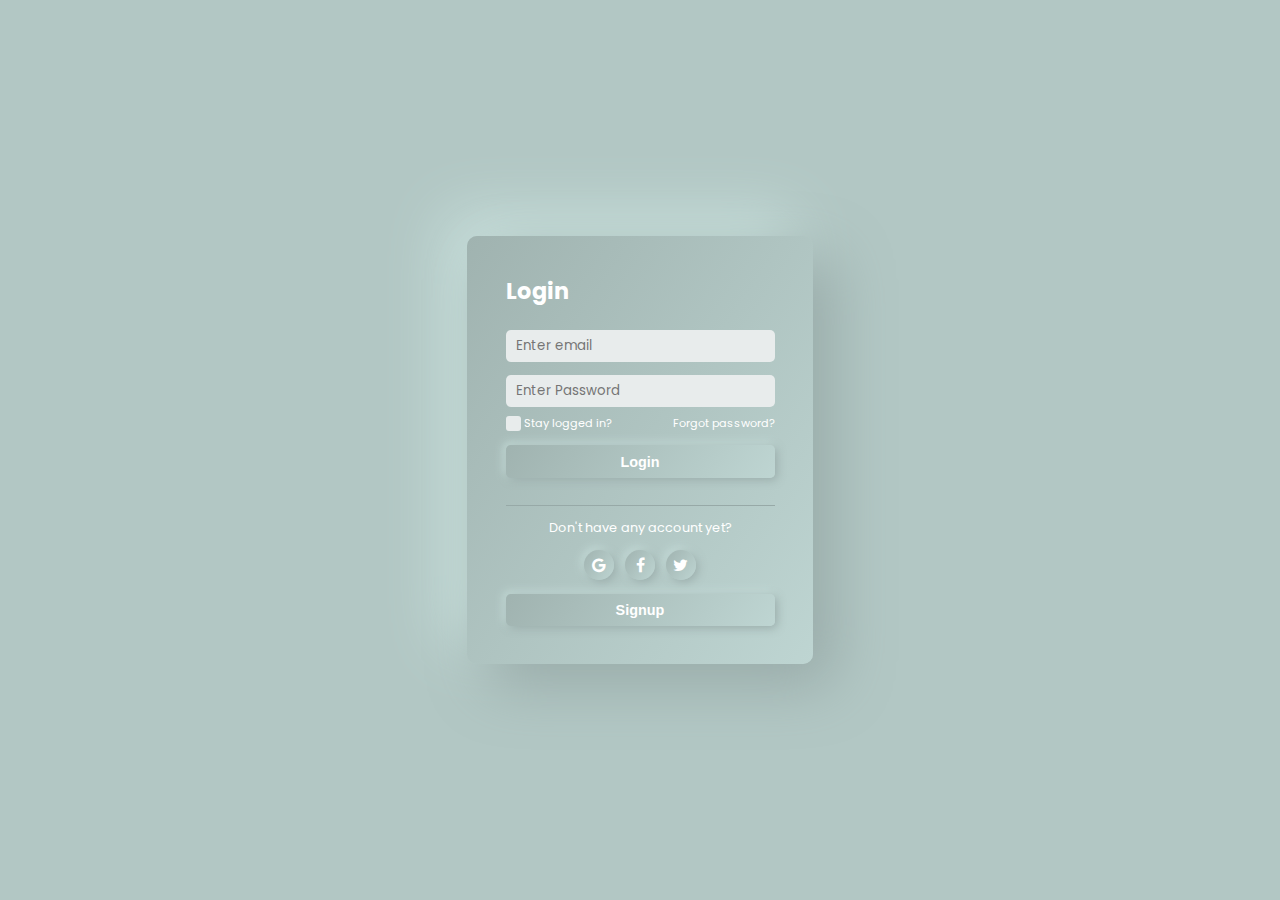
<file: index.html>
<!DOCTYPE html>
<html lang="en">

<head>
    <meta charset="UTF-8">
    <meta http-equiv="X-UA-Compatible" content="IE=edge">
    <meta name="viewport" content="width=device-width, initial-scale=1.0">
    <link rel="stylesheet" href="https://cdnjs.cloudflare.com/ajax/libs/font-awesome/4.7.0/css/font-awesome.min.css">
    <link rel="preconnect" href="https://fonts.googleapis.com">
<link rel="preconnect" href="https://fonts.gstatic.com" crossorigin>
<link href="https://fonts.googleapis.com/css2?family=Poppins:wght@400&display=swap" rel="stylesheet">
    <link rel="stylesheet" href="index.css" />
    <title>Document</title>
</head>

<body>
    <div class="form-card">
        <form>
            <div class="form-header">
                Login
            </div>
            <div class="input-fields">
                <input type="email" placeholder="Enter email" required />
                <input type="password" placeholder="Enter Password" required />
            </div>
            <div class="other-actions">
                <div class="stay-logged-in">
                    <input type="checkbox" />
                    Stay logged in?
                </div>
                Forgot password?
            </div>
            <div class="button-container">
                <button type="submit">
                    Login
                </button>
            </div>
            <hr class="horizontal-break-line" />
            <div>
                <div class="signup-header">
                    Don't have any account yet?
                </div>
                <div class="company-list">
                    <a href="#google" class="each-company">
                        <i class="fa fa-google" aria-hidden="true"></i>
                    </a>
                    <a href="#facebook" class="each-company">
                        <i class="fa fa-facebook" aria-hidden="true"></i>
                    </a>
                    <a href="#twitter" class="each-company">
                        <i class="fa fa-twitter" aria-hidden="true"></i>
                    </a>
                </div>
                <div class="button-container">
                    <button>
                        Signup
                    </button>
                </div>
            </div>
        </form>
    </div>
</body>

</html>
</file>
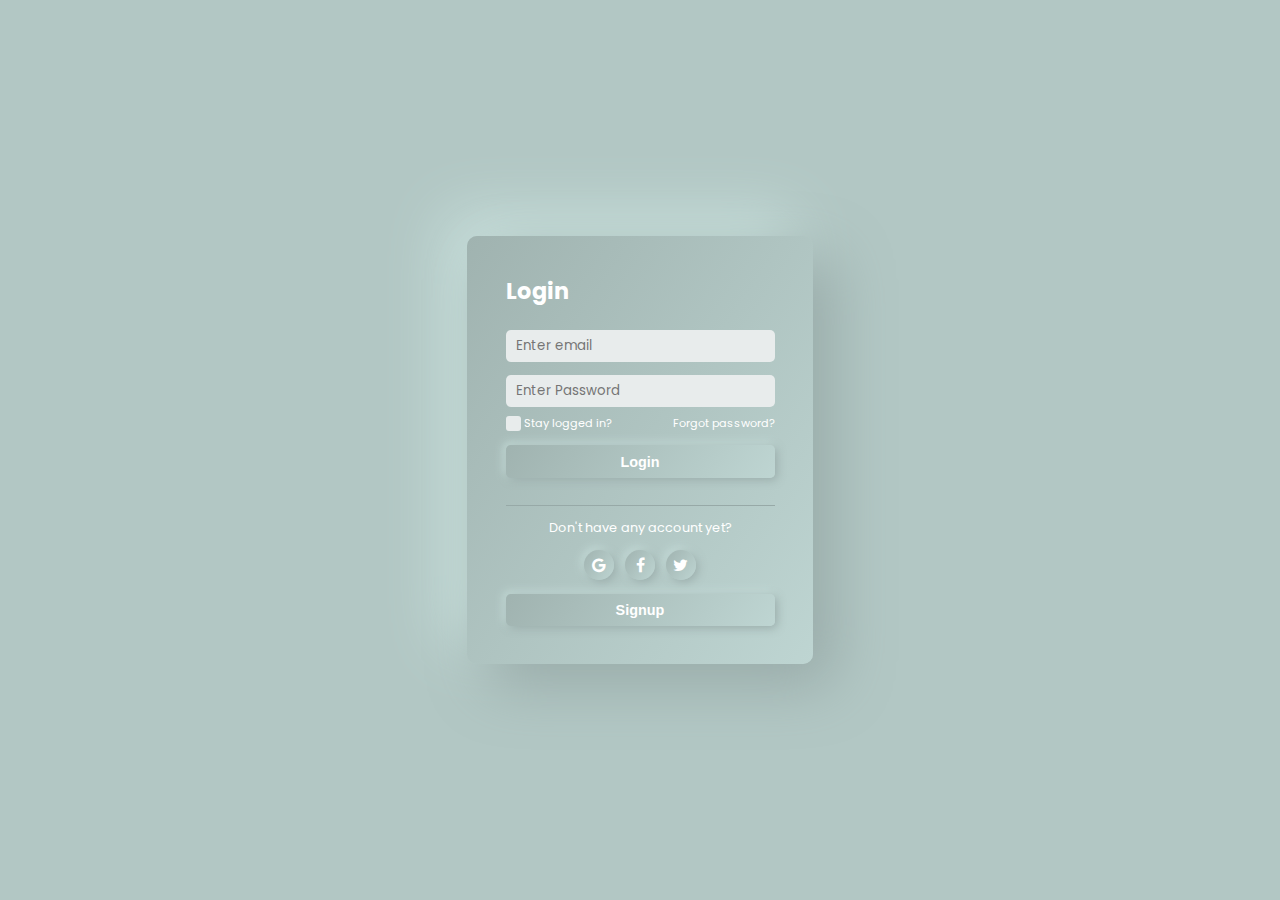
<file: t2/index.html>
<!DOCTYPE html>
<html lang="en">

<head>
    <meta charset="UTF-8">
    <meta http-equiv="X-UA-Compatible" content="IE=edge">
    <meta name="viewport" content="width=device-width, initial-scale=1.0">
    <link rel="stylesheet" href="https://cdnjs.cloudflare.com/ajax/libs/font-awesome/4.7.0/css/font-awesome.min.css">
    <link rel="preconnect" href="https://fonts.googleapis.com">
    <link rel="preconnect" href="https://fonts.gstatic.com" crossorigin>
    <link href="https://fonts.googleapis.com/css2?family=Poppins:wght@400&display=swap" rel="stylesheet">
    <link rel="stylesheet" href="index.css" />
    <title>Document</title>
</head>

<body>
    <div class="form-card">
        <form methods="post" action="">
            <div class="form-header">
                Login
            </div>
            <div class="input-fields">
                <input type="email" placeholder="Enter email" required />
                <input type="password" placeholder="Enter Password" required />
            </div>
            <div class="other-actions">
                <div class="stay-logged-in">
                    <input type="checkbox" />
                    Stay logged in?
                </div>
                Forgot password?
            </div>
            <div class="button-container">
                <button type="submit">
                    Login
                </button>
            </div>
            <hr class="horizontal-break-line" />
            <div>
                <div class="signup-header">
                    Don't have any account yet?
                </div>
                <div class="company-list">
                    <a href="#google" class="each-company">
                        <i class="fa fa-google" aria-hidden="true"></i>
                    </a>
                    <a href="#facebook" class="each-company">
                        <i class="fa fa-facebook" aria-hidden="true"></i>
                    </a>
                    <a href="#twitter" class="each-company">
                        <i class="fa fa-twitter" aria-hidden="true"></i>
                    </a>
                </div>
                <div class="button-container">
                    <button>
                        Signup
                    </button>
                </div>
            </div>
        </form>
    </div>
</body>

</html>
</file>
<file: index.css>
body {
    margin: 0;
    padding: 0;
    display: flex;
    min-height: 100vh;
    justify-content: center;
    align-items: center;
    background-color: #B2C7C4;
    font-family: 'Poppins';
}

.form-card {
    border-radius: 10px;
    background: linear-gradient(125deg, #a0b3b0, #bed5d2);
    box-shadow:  20px 20px 60px #97a9a7,
                -20px -20px 60px #cde5e1;
    padding: 3%;
}

.form-header {
    font-weight: bold;
    font-size: 1.4em;
    color: white;
}

.input-fields {
    display: flex;
    flex-direction: column;
    margin-top: 3%;
}

.input-fields input {
    margin-top: 5%;
    outline: none;
    border: none;
    border-radius: 5px;
    height: 30px;
    font-family: 'Poppins';
    padding-left: 10px;
    color: grey;
    background-color: #e8ecec;
}

.other-actions {
    display: flex;
    justify-content: space-between;
    color: white;
    font-size: 0.7em;
    margin-top: 3%;
    cursor: pointer;
}

.stay-logged-in {
    display: flex;
    align-items: center;
}

.button-container {
    margin-top: 5%;
}

button {
    /* background-color: red; */
    border: none;
    outline: none;
    padding: 3%;
    border-radius: 5px;
    background-color: transparent;
    color: white;
    background: linear-gradient(125deg, #a0b3b0, #bed5d2);
    box-shadow:  2px 2px 10px #97a9a7,
                -2px -2px 10px #cde5e1;
    width: 100%;
    font-weight: bold;
    font-size: 0.9em;
    cursor: pointer;
}

.horizontal-break-line {
    background-color: #97a9a7;
    height: 1px;
    border: none;
    outline: none;
    margin-top: 10%;
    margin-bottom: 5%;
}

.company-list {
    display: flex;
    justify-content: center;
    color: white;
}

.each-company {
    width: 30px;
    height: 30px;
    border-radius: 100%;
    display: flex;
    justify-content: center;
    align-items: center;
    margin: 5% 2% 0% 2%;
    background: linear-gradient(125deg, #a0b3b0, #bed5d2);
    box-shadow:  2px 2px 10px #97a9a7,
                -2px -2px 10px #cde5e1;
    text-decoration: none;;
    color: white;
}

.signup-header {
    color: white;
    font-size: 0.8em;
    display: flex;
    justify-content: center;
}

input[type=checkbox] {
    /* width: 30px; */
    /* height: 30px; */
    /* margin-right: 8px; */
    cursor: pointer;
    /* font-size: 17px; */
    visibility: hidden;
    margin: 0px 5px 2px 0px;
  }
  
  input[type=checkbox]:after {
    content: " ";
    background-color: #e8ecec;
    display: flex;
    justify-content: center;
    align-items: center;
    /* margin-left: 10px; */
    color: grey;
    width: 15px;
    height: 15px;
    visibility: visible;
    border-radius: 3px;
  }
  
  input[type=checkbox]:checked:after {
    content: "\2714";
    font-weight: bold;
  }
</file>
<file: t2/index.css>
body {
    margin: 0;
    padding: 0;
    display: flex;
    min-height: 100vh;
    justify-content: center;
    align-items: center;
    background-color: #B2C7C4;
    font-family: 'Poppins';
}

.form-card {
    border-radius: 10px;
    background: linear-gradient(125deg, #a0b3b0, #bed5d2);
    box-shadow:  20px 20px 60px #97a9a7,
                -20px -20px 60px #cde5e1;
    padding: 3%;
}

.form-header {
    font-weight: bold;
    font-size: 1.4em;
    color: white;
}

.input-fields {
    display: flex;
    flex-direction: column;
    margin-top: 3%;
}

.input-fields input {
    margin-top: 5%;
    outline: none;
    border: none;
    border-radius: 5px;
    height: 30px;
    font-family: 'Poppins';
    padding-left: 10px;
    color: grey;
    background-color: #e8ecec;
}

.other-actions {
    display: flex;
    justify-content: space-between;
    color: white;
    font-size: 0.7em;
    margin-top: 3%;
    cursor: pointer;
}

.stay-logged-in {
    display: flex;
    align-items: center;
}

.button-container {
    margin-top: 5%;
}

button {
    /* background-color: red; */
    border: none;
    outline: none;
    padding: 3%;
    border-radius: 5px;
    background-color: transparent;
    color: white;
    background: linear-gradient(125deg, #a0b3b0, #bed5d2);
    box-shadow:  2px 2px 10px #97a9a7,
                -2px -2px 10px #cde5e1;
    width: 100%;
    font-weight: bold;
    font-size: 0.9em;
    cursor: pointer;
}

.horizontal-break-line {
    background-color: #97a9a7;
    height: 1px;
    border: none;
    outline: none;
    margin-top: 10%;
    margin-bottom: 5%;
}

.company-list {
    display: flex;
    justify-content: center;
    color: white;
}

.each-company {
    width: 30px;
    height: 30px;
    border-radius: 100%;
    display: flex;
    justify-content: center;
    align-items: center;
    margin: 5% 2% 0% 2%;
    background: linear-gradient(125deg, #a0b3b0, #bed5d2);
    box-shadow:  2px 2px 10px #97a9a7,
                -2px -2px 10px #cde5e1;
    text-decoration: none;;
    color: white;
}

.signup-header {
    color: white;
    font-size: 0.8em;
    display: flex;
    justify-content: center;
}

input[type=checkbox] {
    /* width: 30px; */
    /* height: 30px; */
    /* margin-right: 8px; */
    cursor: pointer;
    /* font-size: 17px; */
    visibility: hidden;
    margin: 0px 5px 2px 0px;
  }
  
  input[type=checkbox]:after {
    content: " ";
    background-color: #e8ecec;
    display: flex;
    justify-content: center;
    align-items: center;
    /* margin-left: 10px; */
    color: grey;
    width: 15px;
    height: 15px;
    visibility: visible;
    border-radius: 3px;
  }
  
  input[type=checkbox]:checked:after {
    content: "\2714";
    font-weight: bold;
  }
</file>
